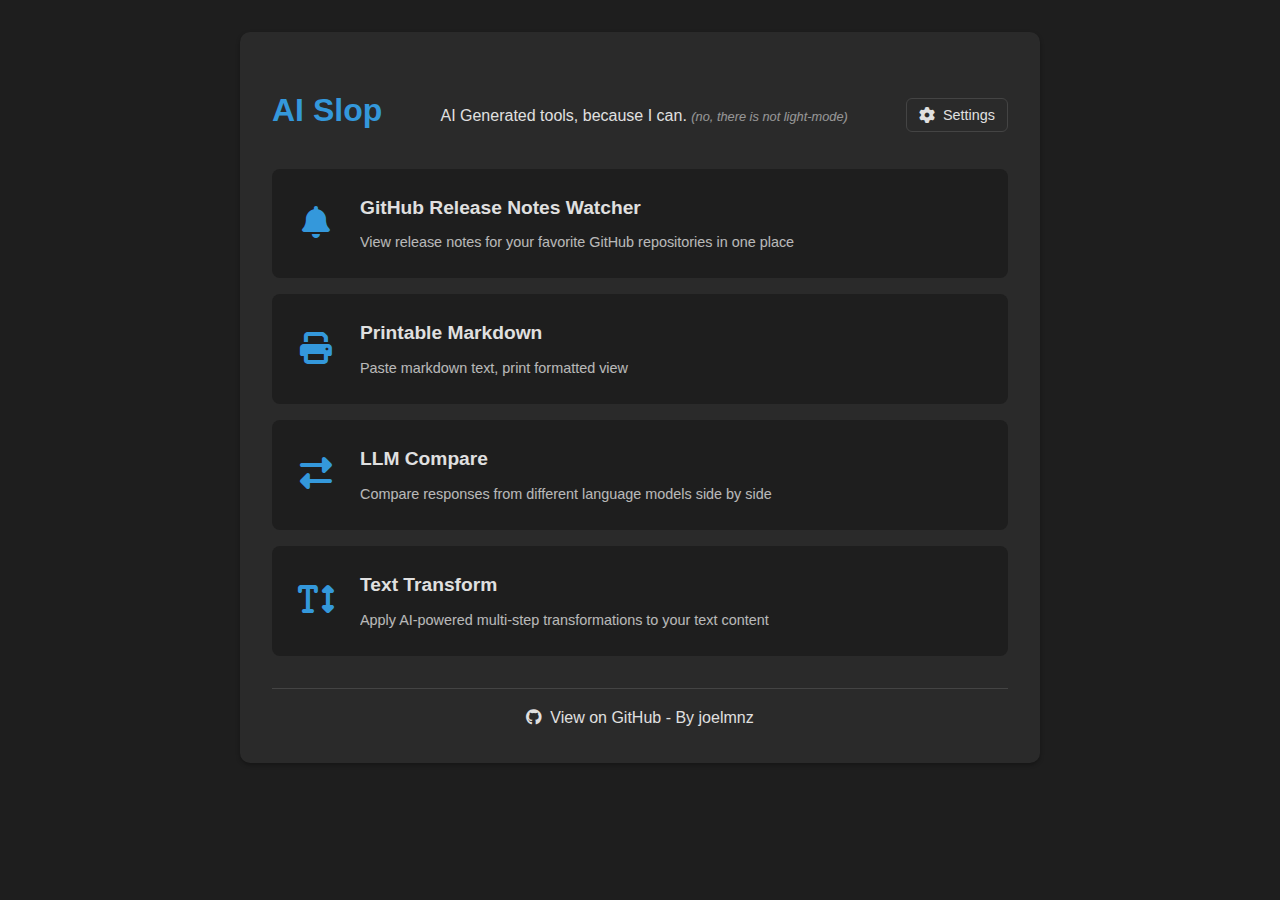
<file: index.html>
<!DOCTYPE html>
<html lang="en">
<head>
    <meta charset="UTF-8">
    <meta name="viewport" content="width=device-width, initial-scale=1.0">
    <title>AI Slop</title>
    <!-- Add Font Awesome for icons -->
    <link rel="stylesheet" href="https://cdnjs.cloudflare.com/ajax/libs/font-awesome/6.4.0/css/all.min.css">
    <!-- Include settings CSS -->
    <link rel="stylesheet" href="css/settings.css">
    <style>
        :root {
            --dark-bg: #1e1e1e;
            --dark-text: #e0e0e0;
            --dark-border: #444;
            --dark-accent: #2a2a2a;
            --dark-highlight: #3498db;
            --dark-hover: #2a2a2a;
        }

        body {
            font-family: 'Segoe UI', sans-serif;
            line-height: 1.6;
            max-width: 800px;
            margin: 0 auto;
            padding: 2rem;
            background-color: var(--dark-bg);
            color: var(--dark-text);
        }
        .container {
            background-color: var(--dark-accent);
            padding: 2rem;
            border-radius: 10px;
            box-shadow: 0 2px 4px rgba(0, 0, 0, 0.3);
        }
        h1, h2 {
            color: var(--dark-text);
            text-align: center;
            margin-bottom: 1.5rem;
        }
        .highlight {
            color: var(--dark-highlight);
        }
        .description {
            color: var(--dark-text);
            margin-bottom: 0;
        }
        .header-container {
            display: flex;
            justify-content: space-between;
            align-items: baseline;
            margin-bottom: 2rem;
        }
        .header-container h1 {
            margin-bottom: 0;
        }
        .projects {
            margin-top: 2rem;
        }
        .project-list {
            list-style: none;
            padding: 0;
        }
        .project-list li {
            margin: 1rem 0;
        }
        .project-list a {
            display: block;
            padding: 1.5rem;
            background-color: var(--dark-bg);
            border-radius: 8px;
            text-decoration: none;
            color: var(--dark-text);
            transition: all 0.3s ease;
            display: flex;
            align-items: center;
        }
        .project-list a:hover {
            background-color: var(--dark-hover);
            transform: translateY(-2px);
            box-shadow: 0 4px 6px rgba(0, 0, 0, 0.3);
        }
        .project-icon {
            font-size: 2rem;
            margin-right: 1.5rem;
            color: var(--dark-highlight);
            min-width: 40px;
            text-align: center;
        }
        .project-content {
            flex: 1;
        }
        .project-title {
            font-weight: bold;
            font-size: 1.2rem;
            margin-bottom: 0.5rem;
        }
        .project-description {
            font-size: 0.9rem;
            opacity: 0.8;
        }
        
        /* Footer styles */
        .footer {
            margin-top: 2rem;
            text-align: center;
            padding-top: 1rem;
            border-top: 1px solid var(--dark-border);
        }
        .github-link {
            color: var(--dark-text);
            text-decoration: none;
            display: inline-flex;
            align-items: center;
            transition: color 0.3s ease;
        }
        .github-link:hover {
            color: var(--dark-highlight);
        }
        .github-icon {
            margin-right: 0.5rem;
        }
        
        /* Subtext style for smaller, greyed-out text */
        .subtext {
            font-size: 0.8rem;
            opacity: 0.6;
            font-style: italic;
        }
    </style>
</head>
<body>
    <div class="container">
        <div class="header-container">
            <h1><span class="highlight">AI Slop</span></h1>
            <div class="description">
                AI Generated tools, because I can. <span class="subtext">(no, there is not light-mode)</span>
            </div>
            <button id="settings-button">
                <i class="fas fa-cog"></i> Settings
            </button>
        </div>
        <div class="projects">
            <ul class="project-list">
                <li>
                    <a href="github-release-notes-watcher/">
                        <div class="project-icon"><i class="fas fa-bell"></i></div>
                        <div class="project-content">
                            <div class="project-title">GitHub Release Notes Watcher</div>
                            <div class="project-description">View release notes for your favorite GitHub repositories in one place</div>
                        </div>
                    </a>
                </li>
                <li>
                    <a href="printable-markdown/">
                        <div class="project-icon"><i class="fas fa-print"></i></div>
                        <div class="project-content">
                            <div class="project-title">Printable Markdown</div>
                            <div class="project-description">Paste markdown text, print formatted view</div>
                        </div>
                    </a>
                </li>
                <li>
                    <a href="llm-compare/">
                        <div class="project-icon"><i class="fas fa-exchange-alt"></i></div>
                        <div class="project-content">
                            <div class="project-title">LLM Compare</div>
                            <div class="project-description">Compare responses from different language models side by side</div>
                        </div>
                    </a>
                </li>
                <li>
                    <a href="llm-text-transform/">
                        <div class="project-icon"><i class="fas fa-text-height"></i></div>
                        <div class="project-content">
                            <div class="project-title">Text Transform</div>
                            <div class="project-description">Apply AI-powered multi-step transformations to your text content</div>
                        </div>
                    </a>
                </li>
            </ul>
        </div>
        
        <div class="footer">
            <a href="https://github.com/joelmnz/ai-slop" class="github-link" target="_blank">
                <i class="fab fa-github github-icon"></i> View on GitHub - By joelmnz
            </a>
        </div>
    </div>
    
    <!-- Include settings JavaScript -->
    <script src="js/settings.js"></script>
</body>
</html>
</file>
<file: css/settings.css>
/* Settings Modal Styles */
.settings-modal {
    display: none;
    position: fixed;
    z-index: 9999;
    left: 0;
    top: 0;
    width: 100%;
    height: 100%;
    background-color: rgba(0, 0, 0, 0.6);
    overflow: auto;
}

.settings-modal-content {
    background-color: var(--dark-accent, #2a2a2a);
    margin: 15% auto;
    padding: 0;
    border-radius: 8px;
    box-shadow: 0 4px 20px rgba(0, 0, 0, 0.3);
    width: 90%;
    max-width: 500px;
    animation: modalFadeIn 0.3s ease;
}

@keyframes modalFadeIn {
    from { opacity: 0; transform: translateY(-20px); }
    to { opacity: 1; transform: translateY(0); }
}

.settings-modal-header {
    display: flex;
    justify-content: space-between;
    align-items: center;
    padding: 15px 20px;
    background-color: var(--dark-highlight, #3498db);
    border-top-left-radius: 8px;
    border-top-right-radius: 8px;
}

.settings-modal-header h2 {
    margin: 0;
    color: white;
    font-size: 1.4rem;
}

.settings-close {
    color: white;
    font-size: 24px;
    font-weight: bold;
    cursor: pointer;
}

.settings-close:hover {
    opacity: 0.8;
}

.settings-modal-body {
    padding: 20px;
}

.settings-form {
    display: flex;
    flex-direction: column;
    gap: 20px;
}

.settings-group {
    display: flex;
    flex-direction: column;
    gap: 8px;
}

.settings-group label {
    font-weight: 600;
    color: var(--dark-text, #e0e0e0);
}

.settings-group input {
    padding: 12px;
    border-radius: 6px;
    border: 1px solid var(--dark-border, #444);
    background-color: var(--dark-bg, #1e1e1e);
    color: var(--dark-text, #e0e0e0);
    font-size: 0.95rem;
    width: 100%;
}

.settings-group input:focus {
    outline: none;
    border-color: var(--dark-highlight, #3498db);
    box-shadow: 0 0 0 2px rgba(52, 152, 219, 0.3);
}

.settings-help {
    font-size: 0.85rem;
    color: #9e9e9e;
    margin-top: 2px;
}

.api-key-container {
    display: flex;
    position: relative;
}

.api-key-container input {
    flex: 1;
    padding-right: 40px;
}

.api-key-container button {
    position: absolute;
    right: 0;
    top: 0;
    bottom: 0;
    padding: 0 12px;
    background: transparent;
    border: none;
    color: #9e9e9e;
    cursor: pointer;
}

.api-key-container button:hover {
    color: var(--dark-text, #e0e0e0);
}

.settings-modal-footer {
    display: flex;
    justify-content: flex-end;
    gap: 10px;
    padding: 15px 20px;
    background-color: rgba(0, 0, 0, 0.1);
    border-bottom-left-radius: 8px;
    border-bottom-right-radius: 8px;
}

.save-settings-btn, .clear-settings-btn {
    padding: 10px 15px;
    border-radius: 6px;
    border: none;
    font-weight: 500;
    cursor: pointer;
    transition: all 0.2s ease;
}

.save-settings-btn {
    background-color: var(--dark-highlight, #3498db);
    color: white;
}

.save-settings-btn:hover {
    background-color: #2980b9;
}

.clear-settings-btn {
    background-color: transparent;
    color: #e74c3c;
    border: 1px solid #e74c3c;
}

.clear-settings-btn:hover {
    background-color: rgba(231, 76, 60, 0.1);
}

/* Notification Styles */
#notification-container {
    position: fixed;
    top: 20px;
    right: 20px;
    z-index: 10000;
    display: flex;
    flex-direction: column;
    gap: 10px;
}

.notification {
    padding: 12px 20px;
    border-radius: 6px;
    color: white;
    box-shadow: 0 4px 12px rgba(0, 0, 0, 0.15);
    max-width: 300px;
    animation: notificationSlideIn 0.3s ease;
}

@keyframes notificationSlideIn {
    from { transform: translateX(100%); opacity: 0; }
    to { transform: translateX(0); opacity: 1; }
}

.notification.fade-out {
    animation: notificationFadeOut 0.3s ease;
}

@keyframes notificationFadeOut {
    from { transform: translateX(0); opacity: 1; }
    to { transform: translateX(100%); opacity: 0; }
}

.notification.info {
    background-color: var(--dark-highlight, #3498db);
}

.notification.success {
    background-color: #27ae60;
}

.notification.error {
    background-color: #e74c3c;
}

.notification.warning {
    background-color: #f39c12;
}

/* Settings Button */
#settings-button {
    background-color: var(--dark-accent, #2a2a2a);
    color: var(--dark-text, #e0e0e0);
    border: 1px solid var(--dark-border, #444);
    border-radius: 6px;
    padding: 8px 12px;
    cursor: pointer;
    font-size: 0.9rem;
    transition: all 0.2s ease;
    display: inline-flex;
    align-items: center;
    gap: 8px;
}

#settings-button:hover {
    background-color: var(--dark-highlight, #3498db);
    color: white;
    border-color: var(--dark-highlight, #3498db);
}

#settings-button i {
    font-size: 1rem;
}

/* Storage Options Styles */
.storage-options {
    display: flex;
    flex-direction: column;
    gap: 10px;
    margin-top: 8px;
}

.radio-option {
    display: flex;
    align-items: center;
    gap: 10px;
    cursor: pointer;
    padding: 4px 0;
}

.radio-option input[type="radio"] {
    margin: 0;
    /* Slightly larger radio buttons for better visibility */
    width: 16px;
    height: 16px;
    flex-shrink: 0;
}

.radio-option span {
    user-select: none; /* Prevents text selection when clicking */
    line-height: 1.3;
}

.security-warning {
    font-weight: 600;
    color: #f39c12;
    margin-right: 4px;
}

.security-warning i {
    margin-right: 3px;
}

/* Home button styling */
.home-button {
    background-color: var(--dark-accent, #2a2a2a);
    color: var(--dark-text, #e0e0e0);
    text-decoration: none;
    padding: 8px 12px;
    border-radius: 6px;
    display: inline-flex;
    align-items: center;
    gap: 8px;
    font-size: 0.9rem;
    margin-right: 15px;
    transition: all 0.2s ease;
    border: 1px solid var(--dark-border, #444);
}

.home-button:hover {
    background-color: var(--dark-highlight, #3498db);
    color: white;
    border-color: var(--dark-highlight, #3498db);
}
</file>
